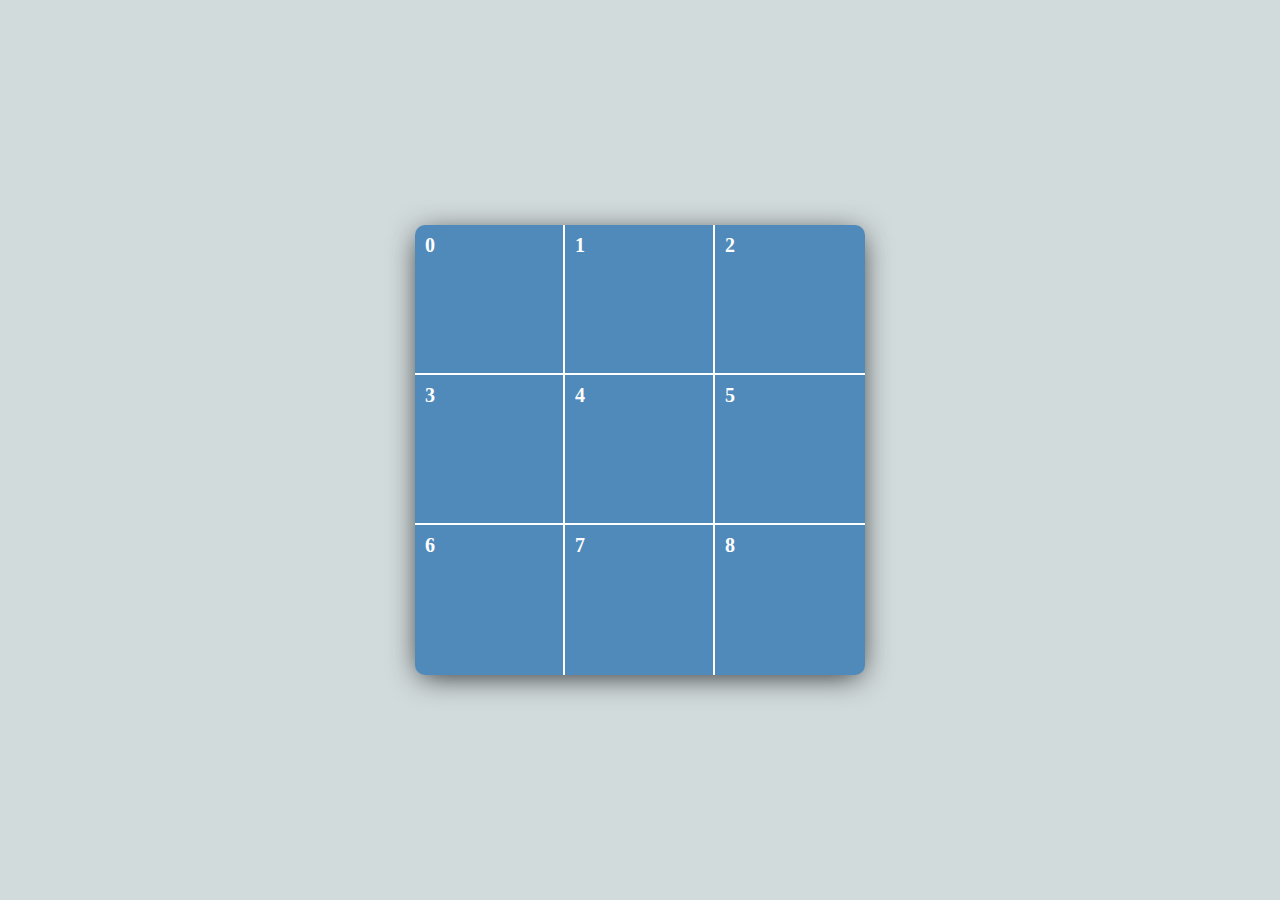
<file: index.html>
<!DOCTYPE html>
<html lang="en">
    <head>
        <title>Tic Tac Toe</title>
        <meta http-equiv="X-UA-Compatible" content="IE=Edge">
        <meta charset="UTF-8">
        <meta name="vieport" content="width=device-width , initial-scale=1">
        <link rel="stylesheet" href="css/style.css">
        <script src="js/script.js"></script>
    </head>
    
    <body>
        
        <!---- GAME CONTAINER ----->
        <div class="game-container">
            
            <!------ GAME LAYOUT -------->
            <div class="layout-container" id="layout">
                
                <!-------- ROW 1 -------->
                <div class="symbol" r='0' c='0'><b>0</b></div>
                <div class="symbol" r='0' c='1'><b>1</b></div>
                <div class="symbol" r='0' c='2'><b>2</b></div>
                
                <!-------- ROW 2 -------->
                <div class="symbol" r='1' c='0'><b>3</b></div>
                <div class="symbol" r='1' c='1'><b>4</b></div>
                <div class="symbol" r='1' c='2'><b>5</b></div>
                
                <!-------- ROW 3 -------->
                <div class="symbol" r='2' c='0'><b>6</b></div>
                <div class="symbol" r='2' c='1'><b>7</b></div>
                <div class="symbol" r='2' c='2'><b>8</b></div>
                
<!--
                <*-------- ROW 1 --------*>
                <div class="symbol" r='0' c='0'><b>0</b></div>
                <div class="symbol" r='0' c='1'><b>1</b></div>
                <div class="symbol" r='0' c='2'><b>2</b></div>
                
                <*-------- ROW 2 --------*>
                <div class="symbol" r='1' c='0'><b>3</b></div>
                <div class="symbol" r='1' c='1'><b>4</b></div>
                <div class="symbol" r='1' c='2'><b>5</b></div>
                
                <*-------- ROW 3 --------*>
                <div class="symbol" r='2' c='0'><b>6</b></div>
                <div class="symbol" r='2' c='1'><b>7</b></div>
                <div class="symbol" r='2' c='2'><b>8</b></div>
-->
                
            </div>
            
        </div>
        
        <div class="modal-overlay" id="overlay">
            
            <div class="modal-dialog" id="modal">
                <h2 class="modal-title">Warning!!!</h2>
                <hr>
                <p>Please save your time and don't even think you're smart.</p>
                <p><i><b>I'M SMARTER THAN YOU! HA-HA-HA!!!</b></i></p>
                <p>Wanna try me? Chose :</p>
                <button class="symbl-btn">X</button>
                &nbsp;OR&nbsp;
                <button class="symbl-btn">O</button>
            </div>
            
        </div>
        
    </body>
    
</html>
</file>
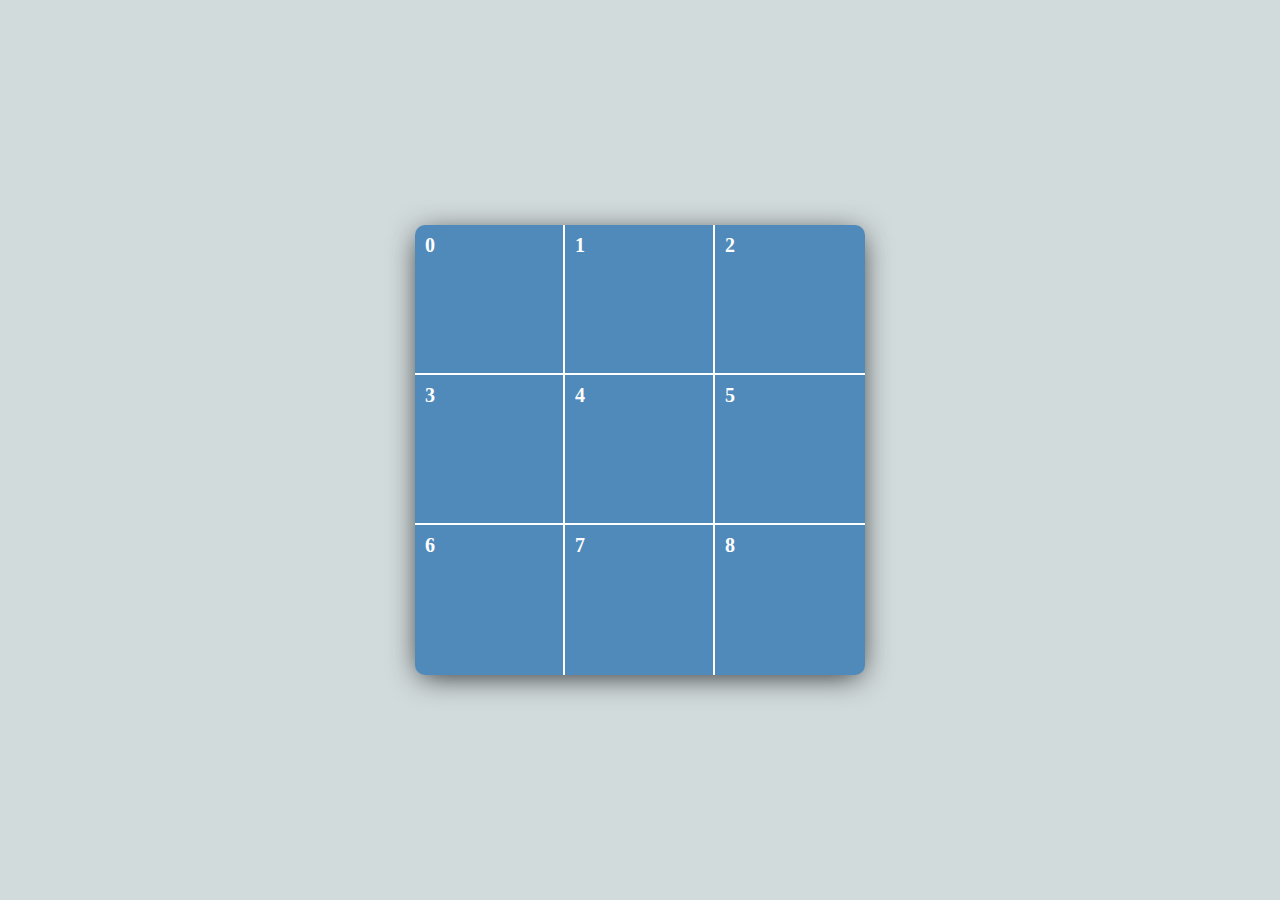
<file: Tic Tac Toe.html>
<!DOCTYPE html>
<html lang="en">
    <head>
        <title>Tic Tac Toe</title>
        <meta http-equiv="X-UA-Compatible" content="IE=Edge">
        <meta charset="UTF-8">
        <meta name="vieport" content="width=device-width , initial-scale=1">
        <link rel="stylesheet" href="css/style.css">
        <script src="js/script.js"></script>
    </head>
    
    <body>
        
        <!---- GAME CONTAINER ----->
        <div class="game-container">
            
            <!------ GAME LAYOUT -------->
            <div class="layout-container" id="layout">
                
                <!-------- ROW 1 -------->
                <div class="symbol" r='0' c='0'><b>0</b></div>
                <div class="symbol" r='0' c='1'><b>1</b></div>
                <div class="symbol" r='0' c='2'><b>2</b></div>
                
                <!-------- ROW 2 -------->
                <div class="symbol" r='1' c='0'><b>3</b></div>
                <div class="symbol" r='1' c='1'><b>4</b></div>
                <div class="symbol" r='1' c='2'><b>5</b></div>
                
                <!-------- ROW 3 -------->
                <div class="symbol" r='2' c='0'><b>6</b></div>
                <div class="symbol" r='2' c='1'><b>7</b></div>
                <div class="symbol" r='2' c='2'><b>8</b></div>
                
<!--
                <*-------- ROW 1 --------*>
                <div class="symbol" r='0' c='0'><b>0</b></div>
                <div class="symbol" r='0' c='1'><b>1</b></div>
                <div class="symbol" r='0' c='2'><b>2</b></div>
                
                <*-------- ROW 2 --------*>
                <div class="symbol" r='1' c='0'><b>3</b></div>
                <div class="symbol" r='1' c='1'><b>4</b></div>
                <div class="symbol" r='1' c='2'><b>5</b></div>
                
                <*-------- ROW 3 --------*>
                <div class="symbol" r='2' c='0'><b>6</b></div>
                <div class="symbol" r='2' c='1'><b>7</b></div>
                <div class="symbol" r='2' c='2'><b>8</b></div>
-->
                
            </div>
            
        </div>
        
        <div class="modal-overlay" id="overlay">
            
            <div class="modal-dialog" id="modal">
                <h2 class="modal-title">Warning!!!</h2>
                <hr>
                <p>Please save your time and don't even think you're smart.</p>
                <p><i><b>I'M SMARTER THAN YOU! HA-HA-HA!!!</b></i></p>
                <p>Wanna try me? Chose :</p>
                <button class="symbl-btn">X</button>
                &nbsp;OR&nbsp;
                <button class="symbl-btn">O</button>
            </div>
            
        </div>
        
    </body>
    
</html>
</file>
<file: css/style.css>
@import url(https://fonts.googleapis.com/css?family=Yesteryear);

*,
.symbol {
    user-select: none;
}

.modal-overlay,
.symbol b {
    left: 0;
    position: absolute;
}

* {
    box-sizing: border-box;
}

:root {
    --gameContainer-bg: #d2dbdc;
    --layout-bg: #508abb;
}

body,
html {
    margin: 0;
    padding: 0;
}

body {
    overflow-y: hidden;
    min-height: 100vh;
}

.game-container {
    display: flex;
    justify-content: center;
    align-items: center;
    background-color: var(--gameContainer-bg);
    min-height: inherit;
}

.layout-container {
    display: inline-grid;
    grid-template-columns: auto auto auto;
    font-size: 60px;
    font-family: Yesteryear, cursive;
    background-color: var(--layout-bg);
    max-width: 550px;
    color: #fff;
    box-shadow: 0 5px 30px -5px rgba(0, 0, 0, 0.85);
    border-radius: 10px;
}

.symbol {
    position: relative;
    width: 150px;
    height: 150px;
    border-right: 2px solid #fff;
    border-bottom: 2px solid #fff;
    cursor: pointer;
    text-align: center;
    vertical-align: middle;
    line-height: 150px;
}

.symbol:nth-child(3n + 0) {
    border-right: none;
}

.symbol:nth-child(n + 7) {
    border-bottom: none;
}

.symbol>span {
    display: none;
}

.symbol:hover>span {
    display: block;
    color: #aeb4b4;
}

.modal-overlay {
    min-height: 100vh;
    min-width: 100%;
    top: 0;
    z-index: 1;
    background: rgba(0, 0, 0, 0.3);
    overflow: visible;
    display: none;
}

.modal-dialog,
.symbl-btn {
    color: #1e1f1d;
    background: #fff;
}

.modal-dialog {
    position: absolute;
    z-index: 10;
    left: 50%;
    top: 20%;
    transform: translate(-50%, -50%);
    padding: 20px;
    border-radius: 3px;
    font-family: Lato, sans-serif;
    text-align: center;
    width: 35rem;
    opacity: 1;
    visibility: hidden;
    animation: 0.3s linear 0.3s forwards openModal;
}

@keyframes openModal {
    0% {
        transform: translate(-50%, -80%);
    }

    100% {
        visibility: visible;
        transform: translate(-50%, -50%);
        opacity: 1;
    }
}

@keyframes closeModal {
    0% {
        visibility: visible;
        transform: translate(-50%, -50%);
        opacity: 1;
    }

    100% {
        transform: translate(-50%, -80%);
        opacity: 0;
    }
}

.modal-title {
    margin: 0 0 15px;
    font-weight: 50;
}

.modal-dialog hr {
    background: #ebebeb;
    height: 0.5px;
    border: none;
    outline: 0;
}

.modal-dialog p {
    margin: 12px 0;
}

.symbl-btn {
    display: inline-block;
    font-family: Yesteryear, cursive;
    font-size: 20px;
    width: 35px;
    margin: auto;
    cursor: pointer;
    border: 1px solid #71837b;
    border-radius: 3px;
}

.symbl-btn:hover {
    background: rgba(0, 0, 0, 0.2);
}

.blink {
    animation: 0.5s linear infinite blink;
}

@keyframes blink {
    0% {
        color: rgba(210, 219, 220, 0);
    }

    50% {
        color: rgba(210, 219, 220, 0.5);
    }

    100% {
        color: #d2dbdc;
    }
}

.symbol b {
    top: 0;
    font-family: cursive;
    font-size: 20px;
    line-height: 1;
    padding: 10px;
}
</file>
